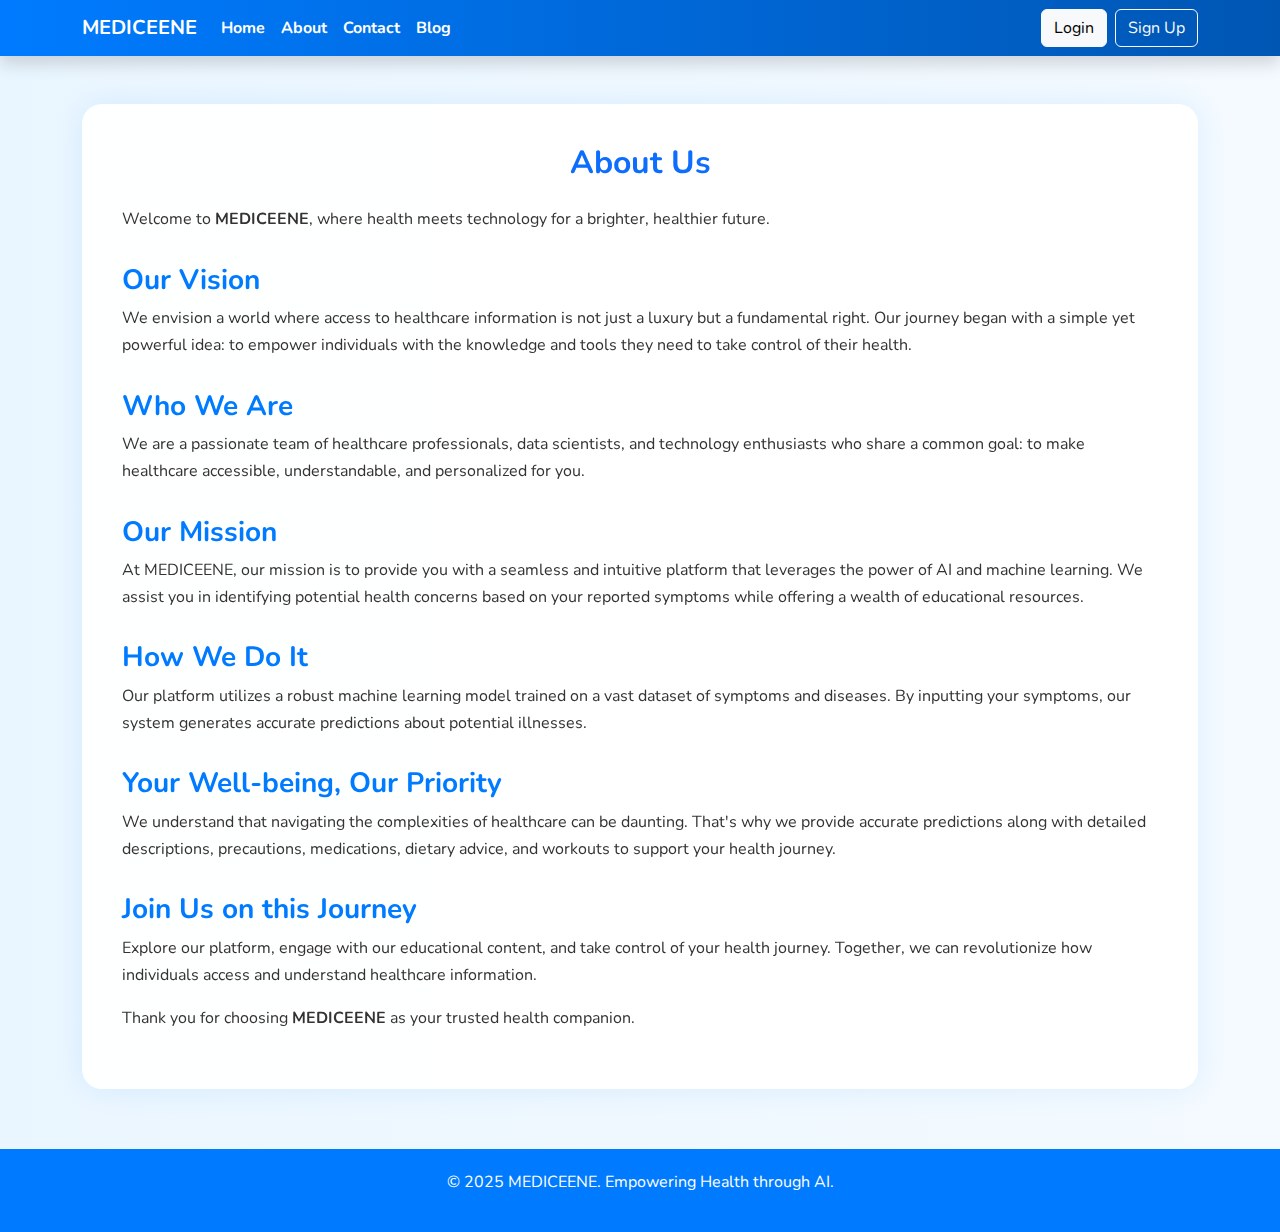
<file: templates/about.html>
<!doctype html>
<html lang="en">
<head>
  <meta charset="utf-8">
  <meta name="viewport" content="width=device-width, initial-scale=1">
  <title>About | MEDICEENE</title>

  <!-- Bootstrap CSS -->
  <link href="https://cdn.jsdelivr.net/npm/bootstrap@5.3.1/dist/css/bootstrap.min.css" rel="stylesheet">
  <!-- Google Fonts -->
  <link href="https://fonts.googleapis.com/css2?family=Nunito:wght@400;700&display=swap" rel="stylesheet">

  <style>
    body {
      font-family: 'Nunito', sans-serif;
      background: linear-gradient(to right, #eaf6ff, #f4faff);
      color: #333;
    }

    .navbar {
      background: linear-gradient(to right, #007bff, #0056b3);
    }

    .navbar-brand, .nav-link {
      color: #fff !important;
      font-weight: bold;
    }

    .container-glass {
      background: rgba(255, 255, 255, 0.95);
      backdrop-filter: blur(8px);
      padding: 40px;
      border-radius: 20px;
      box-shadow: 0 0 30px rgba(0, 123, 255, 0.1);
      transition: transform 0.3s ease-in-out;
    }

    .container-glass:hover {
      transform: scale(1.01);
    }

    h3 {
      color: #007bff;
      margin-top: 30px;
      font-weight: 700;
    }

    p {
      line-height: 1.7;
    }

    footer {
      background-color: #007bff;
      color: #fff;
      padding: 20px 0;
      text-align: center;
      margin-top: 60px;
    }
  </style>
</head>
<body>

  <!-- Navbar -->
  <nav class="navbar navbar-expand-lg shadow">
    <div class="container">
      <a class="navbar-brand" href="/">MEDICEENE</a>
      <button class="navbar-toggler" type="button" data-bs-toggle="collapse" data-bs-target="#navbarContent">
        <span class="navbar-toggler-icon"></span>
      </button>
      <div class="collapse navbar-collapse" id="navbarContent">
        <ul class="navbar-nav me-auto">
          <li class="nav-item"><a class="nav-link" href="/">Home</a></li>
          <li class="nav-item"><a class="nav-link active" aria-current="page" href="/about">About</a></li>
          <li class="nav-item"><a class="nav-link" href="/contact">Contact</a></li>
          <li class="nav-item"><a class="nav-link" href="/blog">Blog</a></li>
        </ul>
        <ul class="navbar-nav ms-auto">
          <li class="nav-item"><button class="btn btn-light me-2" data-bs-toggle="modal" data-bs-target="#loginModal">Login</button></li>
          <li class="nav-item"><button class="btn btn-outline-light" data-bs-toggle="modal" data-bs-target="#signupModal">Sign Up</button></li>
        </ul>
      </div>
    </div>
  </nav>

  <!-- About Section -->
  <div class="container my-5">
    <div class="container-glass">
      <h2 class="text-center mb-4 text-primary fw-bold">About Us</h2>

      <p>Welcome to <strong>MEDICEENE</strong>, where health meets technology for a brighter, healthier future.</p>

      <h3>Our Vision</h3>
      <p>We envision a world where access to healthcare information is not just a luxury but a fundamental right. Our journey began with a simple yet powerful idea: to empower individuals with the knowledge and tools they need to take control of their health.</p>

      <h3>Who We Are</h3>
      <p>We are a passionate team of healthcare professionals, data scientists, and technology enthusiasts who share a common goal: to make healthcare accessible, understandable, and personalized for you.</p>

      <h3>Our Mission</h3>
      <p>At MEDICEENE, our mission is to provide you with a seamless and intuitive platform that leverages the power of AI and machine learning. We assist you in identifying potential health concerns based on your reported symptoms while offering a wealth of educational resources.</p>

      <h3>How We Do It</h3>
      <p>Our platform utilizes a robust machine learning model trained on a vast dataset of symptoms and diseases. By inputting your symptoms, our system generates accurate predictions about potential illnesses.</p>

      <h3>Your Well-being, Our Priority</h3>
      <p>We understand that navigating the complexities of healthcare can be daunting. That's why we provide accurate predictions along with detailed descriptions, precautions, medications, dietary advice, and workouts to support your health journey.</p>

      <h3>Join Us on this Journey</h3>
      <p>Explore our platform, engage with our educational content, and take control of your health journey. Together, we can revolutionize how individuals access and understand healthcare information.</p>

      <p>Thank you for choosing <strong>MEDICEENE</strong> as your trusted health companion.</p>
    </div>
  </div>

  <!-- Footer -->
  <footer>
    <p>&copy; 2025 MEDICEENE. Empowering Health through AI.</p>
  </footer>

  <!-- Bootstrap Bundle JS -->
  <script src="https://cdn.jsdelivr.net/npm/bootstrap@5.3.1/dist/js/bootstrap.bundle.min.js"></script>
</body>
</html>
</file>
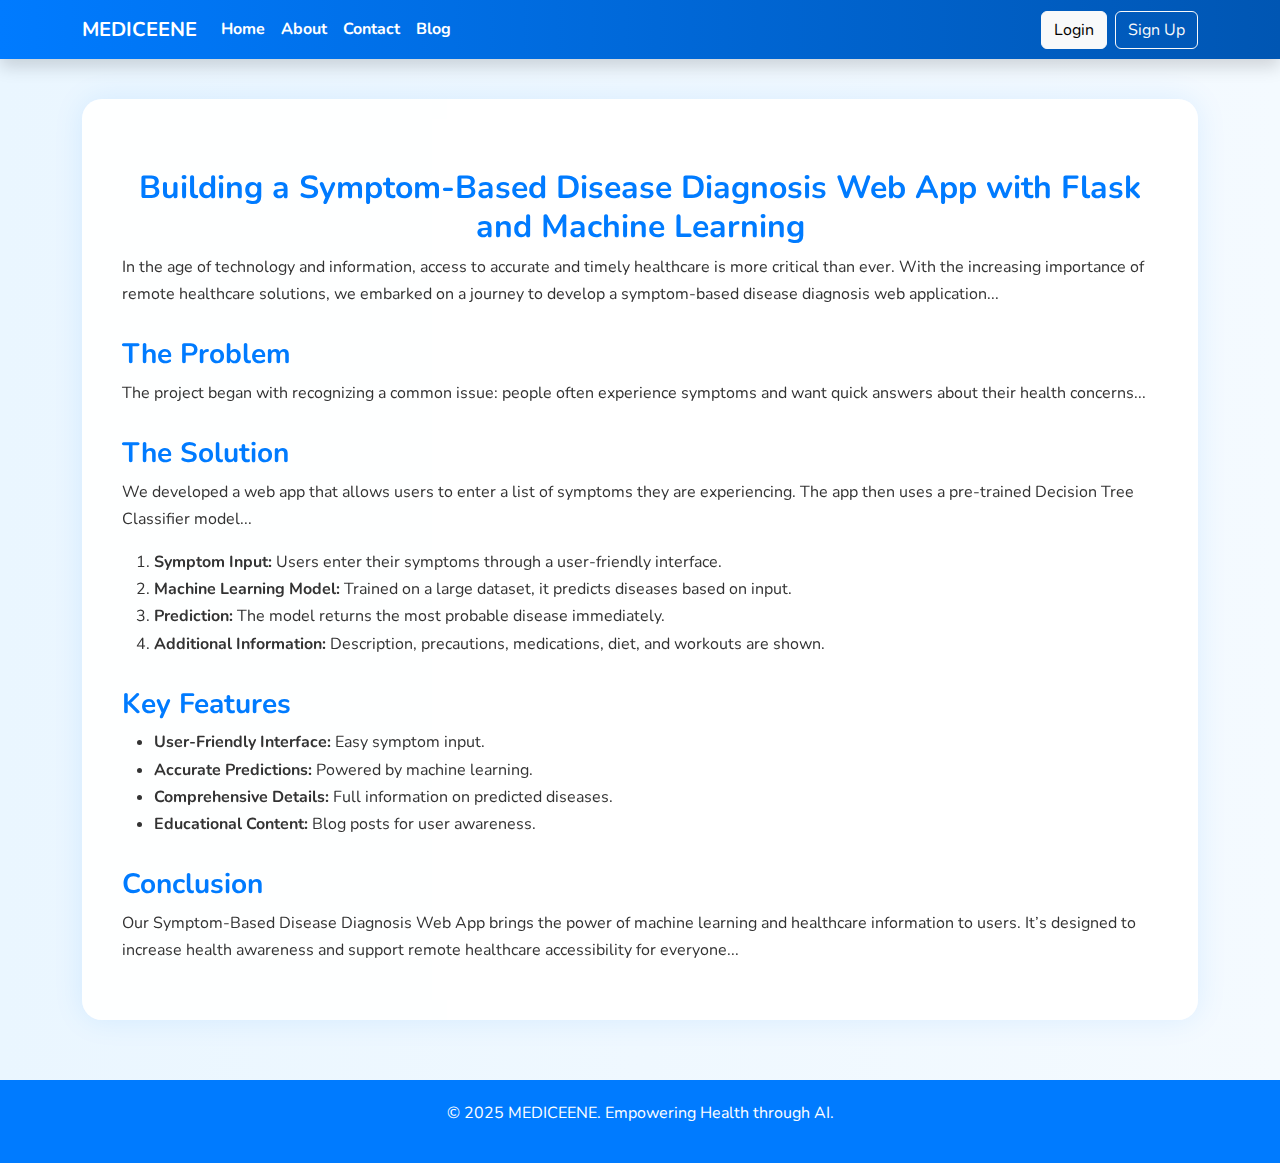
<file: templates/blog.html>
<!doctype html>
<html lang="en">
<head>
  <meta charset="utf-8">
  <meta name="viewport" content="width=device-width, initial-scale=1">
  <title>Blog | MEDICEENE</title>

  <!-- Bootstrap CSS -->
  <link href="https://cdn.jsdelivr.net/npm/bootstrap@5.3.1/dist/css/bootstrap.min.css" rel="stylesheet">
  <!-- Google Fonts -->
  <link href="https://fonts.googleapis.com/css2?family=Nunito:wght@400;700&display=swap" rel="stylesheet">

  <style>
    body {
      font-family: 'Nunito', sans-serif;
      background: linear-gradient(to right, #eaf6ff, #f4faff);
      color: #333;
    }

    .navbar {
      background: linear-gradient(to right, #007bff, #0056b3);
    }

    .navbar-brand, .nav-link {
      color: #fff !important;
      font-weight: bold;
    }

    .container-glass {
      background: rgba(255, 255, 255, 0.95);
      backdrop-filter: blur(8px);
      padding: 40px;
      border-radius: 20px;
      box-shadow: 0 0 30px rgba(0, 123, 255, 0.1);
      margin-top: 40px;
      transition: transform 0.3s ease-in-out;
    }

    .container-glass:hover {
      transform: scale(1.01);
    }

    h2, h3 {
      color: #007bff;
      font-weight: 700;
      margin-top: 30px;
    }

    p, li {
      line-height: 1.7;
    }

    footer {
      background-color: #007bff;
      color: #fff;
      padding: 20px 0;
      text-align: center;
      margin-top: 60px;
    }
  </style>
</head>
<body>

  <!-- Navbar -->
  <nav class="navbar navbar-expand-lg shadow">
    <div class="container">
      <a class="navbar-brand" href="/">MEDICEENE</a>
      <button class="navbar-toggler" type="button" data-bs-toggle="collapse" data-bs-target="#navbarContent">
        <span class="navbar-toggler-icon"></span>
      </button>
      <div class="collapse navbar-collapse" id="navbarContent">
        <ul class="navbar-nav me-auto">
          <li class="nav-item"><a class="nav-link" href="/">Home</a></li>
          <li class="nav-item"><a class="nav-link" href="/about">About</a></li>
          <li class="nav-item"><a class="nav-link" href="/contact">Contact</a></li>
          <li class="nav-item"><a class="nav-link active" aria-current="page" href="/blog">Blog</a></li>
        </ul>
        <ul class="navbar-nav ms-auto">
          <li class="nav-item"><button class="btn btn-light me-2" data-bs-toggle="modal" data-bs-target="#loginModal">Login</button></li>
          <li class="nav-item"><button class="btn btn-outline-light" data-bs-toggle="modal" data-bs-target="#signupModal">Sign Up</button></li>
        </ul>
      </div>
    </div>
  </nav>

  <!-- Blog Post -->
  <div class="container">
    <div class="container-glass">
      <h2 class="text-center">Building a Symptom-Based Disease Diagnosis Web App with Flask and Machine Learning</h2>
      <p>In the age of technology and information, access to accurate and timely healthcare is more critical than ever. With the increasing importance of remote healthcare solutions, we embarked on a journey to develop a symptom-based disease diagnosis web application...</p>

      <h3>The Problem</h3>
      <p>The project began with recognizing a common issue: people often experience symptoms and want quick answers about their health concerns...</p>

      <h3>The Solution</h3>
      <p>We developed a web app that allows users to enter a list of symptoms they are experiencing. The app then uses a pre-trained Decision Tree Classifier model...</p>

      <ol>
        <li><strong>Symptom Input:</strong> Users enter their symptoms through a user-friendly interface.</li>
        <li><strong>Machine Learning Model:</strong> Trained on a large dataset, it predicts diseases based on input.</li>
        <li><strong>Prediction:</strong> The model returns the most probable disease immediately.</li>
        <li><strong>Additional Information:</strong> Description, precautions, medications, diet, and workouts are shown.</li>
      </ol>

      <h3>Key Features</h3>
      <ul>
        <li><strong>User-Friendly Interface:</strong> Easy symptom input.</li>
        <li><strong>Accurate Predictions:</strong> Powered by machine learning.</li>
        <li><strong>Comprehensive Details:</strong> Full information on predicted diseases.</li>
        <li><strong>Educational Content:</strong> Blog posts for user awareness.</li>
      </ul>

      <h3>Conclusion</h3>
      <p>Our Symptom-Based Disease Diagnosis Web App brings the power of machine learning and healthcare information to users. It’s designed to increase health awareness and support remote healthcare accessibility for everyone...</p>
    </div>
  </div>

  <!-- Footer -->
  <footer>
    <p>&copy; 2025 MEDICEENE. Empowering Health through AI.</p>
  </footer>

  <!-- Bootstrap JS -->
  <script src="https://cdn.jsdelivr.net/npm/bootstrap@5.3.1/dist/js/bootstrap.bundle.min.js"></script>
</body>
</html>
</file>
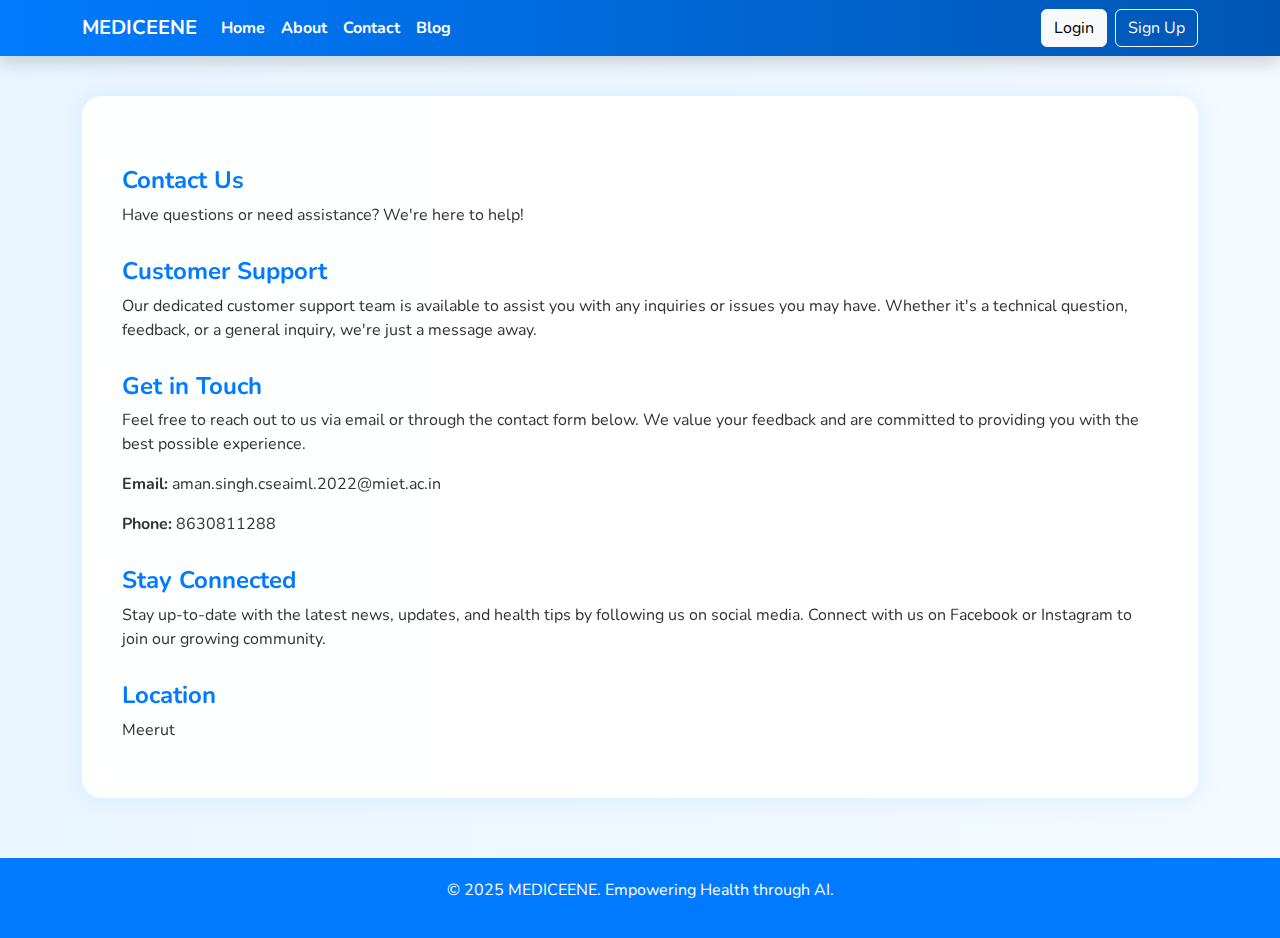
<file: templates/contact.html>
<!doctype html>
<html lang="en">
<head>
  <meta charset="utf-8">
  <meta name="viewport" content="width=device-width, initial-scale=1">
  <title>Contact | MEDICEENE</title>

  <!-- Bootstrap CSS -->
  <link href="https://cdn.jsdelivr.net/npm/bootstrap@5.3.1/dist/css/bootstrap.min.css" rel="stylesheet">
  <!-- Google Fonts -->
  <link href="https://fonts.googleapis.com/css2?family=Nunito:wght@400;700&display=swap" rel="stylesheet">

  <style>
    body {
      font-family: 'Nunito', sans-serif;
      background: linear-gradient(to right, #eaf6ff, #f4faff);
      color: #333;
    }

    .navbar {
      background: linear-gradient(to right, #007bff, #0056b3);
    }

    .navbar-brand, .nav-link {
      color: #fff !important;
      font-weight: bold;
    }

    .container-glass {
      background: rgba(255, 255, 255, 0.95);
      backdrop-filter: blur(8px);
      padding: 40px;
      border-radius: 20px;
      box-shadow: 0 0 30px rgba(0, 123, 255, 0.1);
      margin-top: 40px;
      transition: transform 0.3s ease-in-out;
    }

    .container-glass:hover {
      transform: scale(1.01);
    }

    h4 {
      color: #007bff;
      font-weight: 700;
      margin-top: 30px;
    }

    footer {
      background-color: #007bff;
      color: #fff;
      padding: 20px 0;
      text-align: center;
      margin-top: 60px;
    }
  </style>
</head>
<body>

  <!-- Navbar -->
  <nav class="navbar navbar-expand-lg shadow">
    <div class="container">
      <a class="navbar-brand" href="/">MEDICEENE</a>
      <button class="navbar-toggler" type="button" data-bs-toggle="collapse" data-bs-target="#navbarContent">
        <span class="navbar-toggler-icon"></span>
      </button>
      <div class="collapse navbar-collapse" id="navbarContent">
        <ul class="navbar-nav me-auto">
          <li class="nav-item"><a class="nav-link" href="/">Home</a></li>
          <li class="nav-item"><a class="nav-link" href="/about">About</a></li>
          <li class="nav-item"><a class="nav-link active" aria-current="page" href="/contact">Contact</a></li>
          <li class="nav-item"><a class="nav-link" href="/blog">Blog</a></li>
        </ul>
        <ul class="navbar-nav ms-auto">
          <li class="nav-item"><button class="btn btn-light me-2" data-bs-toggle="modal" data-bs-target="#loginModal">Login</button></li>
          <li class="nav-item"><button class="btn btn-outline-light" data-bs-toggle="modal" data-bs-target="#signupModal">Sign Up</button></li>
        </ul>
      </div>
    </div>
  </nav>

  <!-- Contact Content -->
  <div class="container">
    <div class="container-glass">
      <h4>Contact Us</h4>
      <p>Have questions or need assistance? We're here to help!</p>

      <h4>Customer Support</h4>
      <p>Our dedicated customer support team is available to assist you with any inquiries or issues you may have. Whether it's a technical question, feedback, or a general inquiry, we're just a message away.</p>

      <h4>Get in Touch</h4>
      <p>Feel free to reach out to us via email or through the contact form below. We value your feedback and are committed to providing you with the best possible experience.</p>

      <p><strong>Email:</strong> aman.singh.cseaiml.2022@miet.ac.in</p>
      <p><strong>Phone:</strong> 8630811288</p>

      <h4>Stay Connected</h4>
      <p>Stay up-to-date with the latest news, updates, and health tips by following us on social media. Connect with us on Facebook or Instagram to join our growing community.</p>

      <h4>Location</h4>
      <p>Meerut</p>
    </div>
  </div>

  <!-- Footer -->
  <footer>
    <p>&copy; 2025 MEDICEENE. Empowering Health through AI.</p>
  </footer>

  <!-- Bootstrap JS -->
  <script src="https://cdn.jsdelivr.net/npm/bootstrap@5.3.1/dist/js/bootstrap.bundle.min.js"></script>
</body>
</html>
</file>
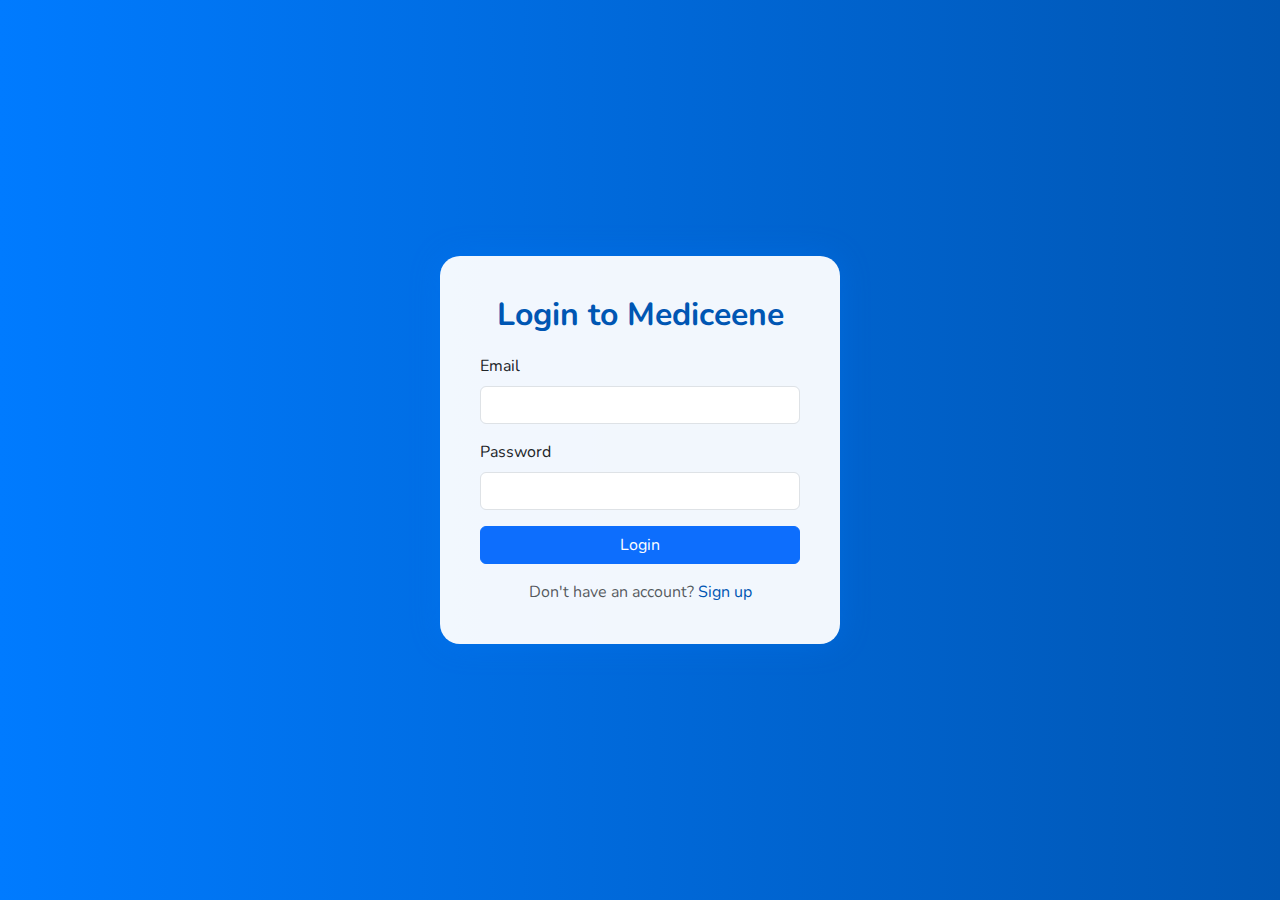
<file: templates/login.html>
<!doctype html>
<html lang="en">
<head>
  <meta charset="utf-8">
  <meta name="viewport" content="width=device-width, initial-scale=1">
  <title>Login - Mediceene</title>
  <link href="https://cdn.jsdelivr.net/npm/bootstrap@5.3.1/dist/css/bootstrap.min.css" rel="stylesheet">
  <link href="https://fonts.googleapis.com/css2?family=Nunito:wght@400;700&display=swap" rel="stylesheet">
  <style>
    body {
      font-family: 'Nunito', sans-serif;
      background: linear-gradient(to right, #007bff, #0056b3);
      height: 100vh;
      display: flex;
      justify-content: center;
      align-items: center;
    }
    .login-box {
      background: rgba(255, 255, 255, 0.95);
      padding: 40px;
      border-radius: 20px;
      box-shadow: 0 0 30px rgba(0, 123, 255, 0.3);
      max-width: 400px;
      width: 100%;
      animation: fadeIn 0.6s ease-in-out;
    }
    @keyframes fadeIn {
      from { opacity: 0; transform: translateY(30px); }
      to { opacity: 1; transform: translateY(0); }
    }
    .login-box h2 {
      color: #0056b3;
      font-weight: 700;
      margin-bottom: 20px;
    }
    .btn-primary {
      width: 100%;
    }
    .text-muted a {
      text-decoration: none;
      color: #0056b3;
    }
  </style>
</head>
<body>
  <div class="login-box">
    <h2 class="text-center">Login to Mediceene</h2>
    <form action="/login" method="post">
      <div class="mb-3">
        <label for="loginEmail" class="form-label">Email</label>
        <input type="email" name="email" class="form-control" id="loginEmail" required>
      </div>
      <div class="mb-3">
        <label for="loginPassword" class="form-label">Password</label>
        <input type="password" name="password" class="form-control" id="loginPassword" required>
      </div>
      <button type="submit" class="btn btn-primary">Login</button>
      <div class="text-center mt-3 text-muted">
        Don't have an account? <a href="/signup">Sign up</a>
      </div>
    </form>
  </div>
</body>
</html>
</file>
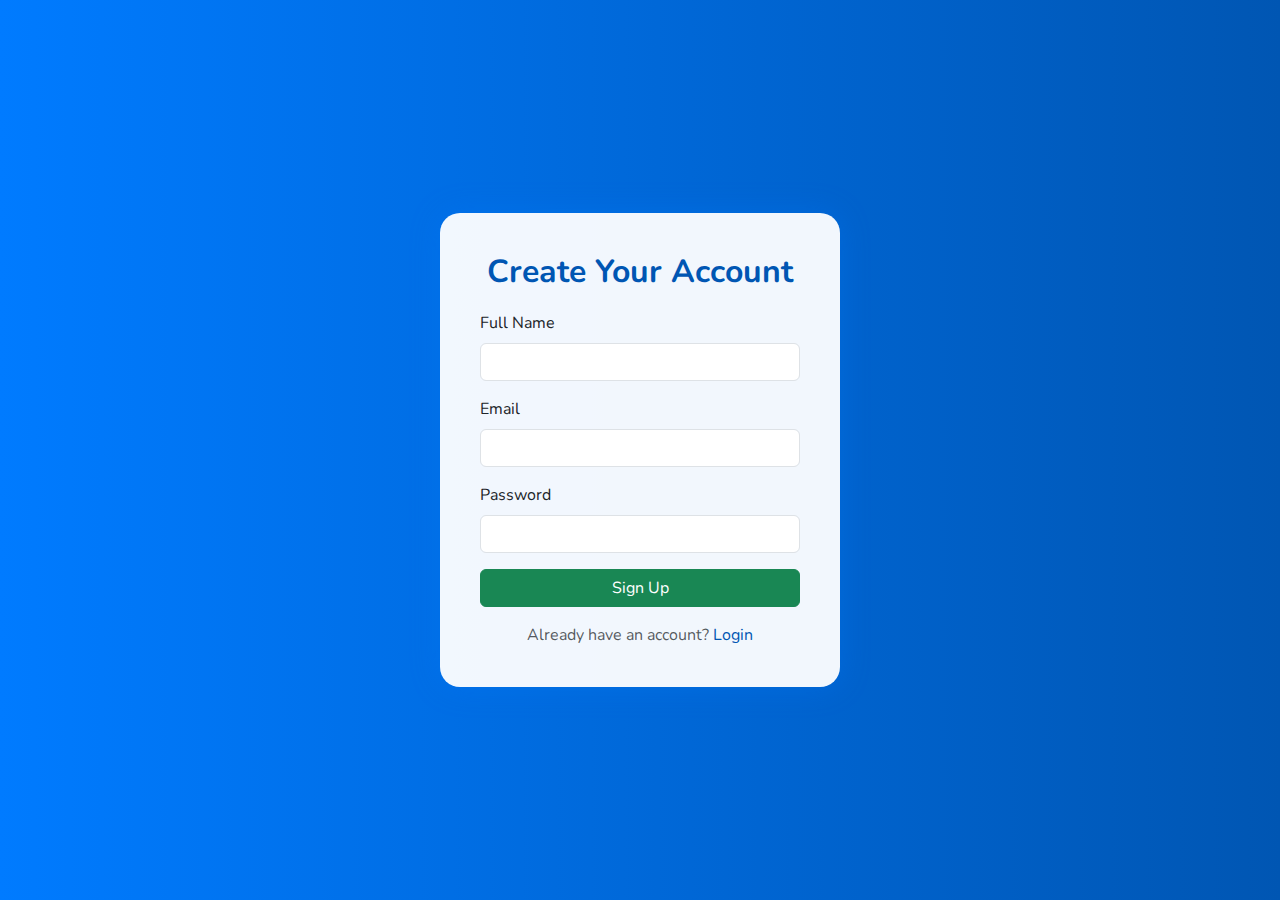
<file: templates/signup.html>
<!doctype html>
<html lang="en">
<head>
  <meta charset="utf-8">
  <meta name="viewport" content="width=device-width, initial-scale=1">
  <title>Sign Up - Mediceene</title>
  <link href="https://cdn.jsdelivr.net/npm/bootstrap@5.3.1/dist/css/bootstrap.min.css" rel="stylesheet">
  <link href="https://fonts.googleapis.com/css2?family=Nunito:wght@400;700&display=swap" rel="stylesheet">
  <style>
    body {
      font-family: 'Nunito', sans-serif;
      background: linear-gradient(to right, #007bff, #0056b3);
      height: 100vh;
      display: flex;
      justify-content: center;
      align-items: center;
    }
    .signup-box {
      background: rgba(255, 255, 255, 0.95);
      padding: 40px;
      border-radius: 20px;
      box-shadow: 0 0 30px rgba(0, 123, 255, 0.3);
      max-width: 400px;
      width: 100%;
      animation: fadeIn 0.6s ease-in-out;
    }
    @keyframes fadeIn {
      from { opacity: 0; transform: translateY(30px); }
      to { opacity: 1; transform: translateY(0); }
    }
    .signup-box h2 {
      color: #0056b3;
      font-weight: 700;
      margin-bottom: 20px;
    }
    .btn-success {
      width: 100%;
    }
    .text-muted a {
      text-decoration: none;
      color: #0056b3;
    }
  </style>
</head>
<body>
  <div class="signup-box">
    <h2 class="text-center">Create Your Account</h2>
    <form action="/signup" method="post">
      <div class="mb-3">
        <label for="signupName" class="form-label">Full Name</label>
        <input type="text" name="username" class="form-control" id="signupName" required>
      </div>
      <div class="mb-3">
        <label for="signupEmail" class="form-label">Email</label>
        <input type="email" name="email" class="form-control" id="signupEmail" required>
      </div>
      <div class="mb-3">
        <label for="signupPassword" class="form-label">Password</label>
        <input type="password" name="password" class="form-control" id="signupPassword" required>
      </div>
      <button type="submit" class="btn btn-success">Sign Up</button>
      <div class="text-center mt-3 text-muted">
        Already have an account? <a href="/login">Login</a>
      </div>
    </form>
  </div>
</body>
</html>
</file>
